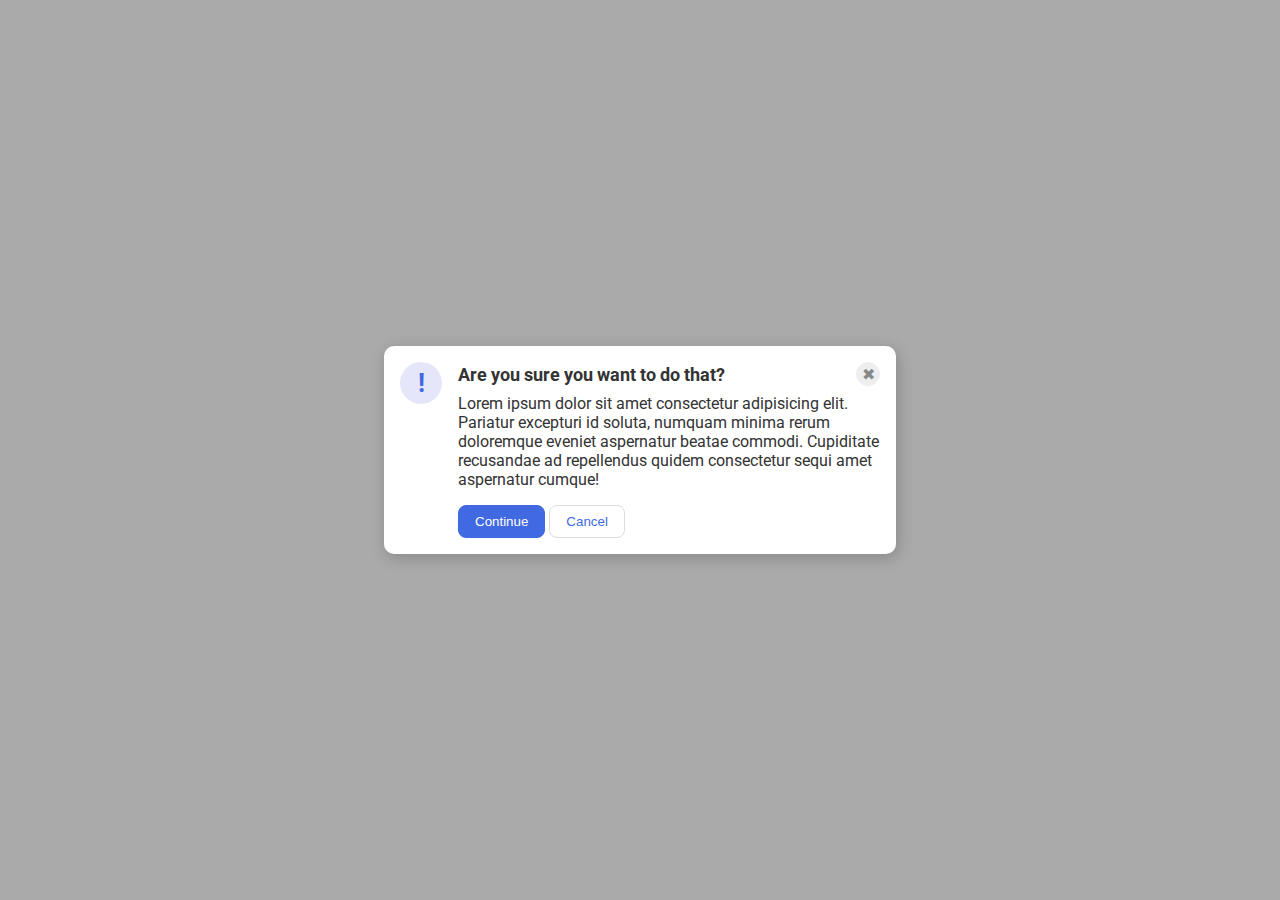
<file: foundations/flex/05-flex-modal/index.html>
<!DOCTYPE html>
<html lang="en">

<head>
  <meta charset="UTF-8">
  <meta http-equiv="X-UA-Compatible" content="IE=edge">
  <meta name="viewport" content="width=device-width, initial-scale=1.0">
  <link rel="stylesheet" href="style.css">
  <title>Modal</title>
</head>

<body>
  <div class="modal">
    <div class="icon">!</div>

    <div>
      <div class="header">
        <div>Are you sure you want to do that?</div>
        <button class="close-button">✖</button>
      </div>

      <div class="text">Lorem ipsum dolor sit amet consectetur adipisicing elit. Pariatur excepturi id soluta, numquam
        minima rerum doloremque eveniet aspernatur beatae commodi. Cupiditate recusandae ad repellendus quidem
        consectetur sequi amet aspernatur cumque!</div>
      <button class="continue">Continue</button>
      <button class="cancel">Cancel</button>
    </div>
  </div>
</body>

</html>
</file>
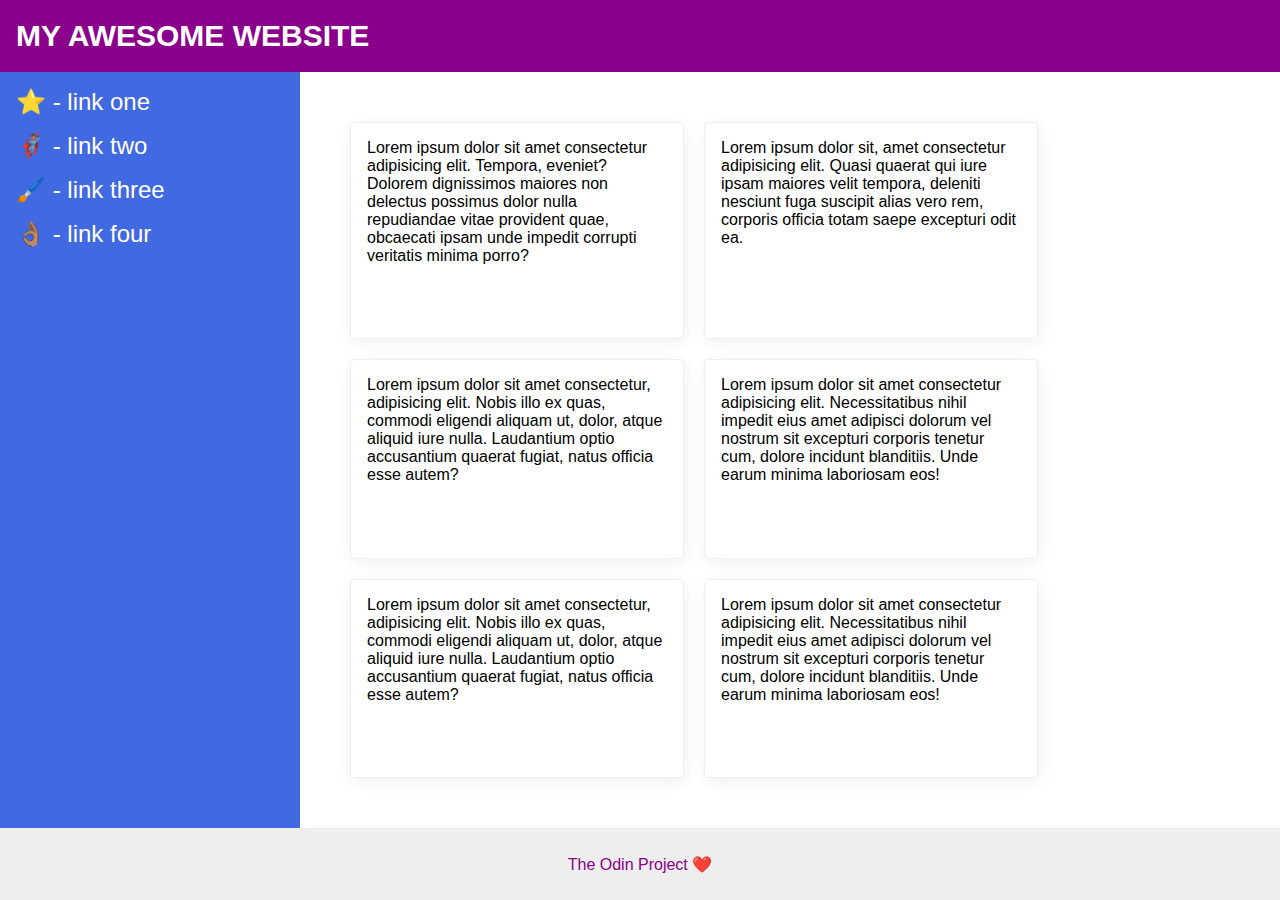
<file: foundations/flex/07-flex-layout-2/index.html>
<!DOCTYPE html>
<html lang="en">

<head>
  <meta charset="UTF-8">
  <meta http-equiv="X-UA-Compatible" content="IE=edge">
  <meta name="viewport" content="width=device-width, initial-scale=1.0">
  <title>The Holy Grail</title>
  <link rel="stylesheet" href="style.css">
</head>

<body>
  <div class="header">
    MY AWESOME WEBSITE
  </div>

  <div class="main-content">
    <div class="sidebar">
      <ul>
        <li><a href="#">⭐ - link one</a></li>
        <li><a href="#">🦸🏽‍♂️ - link two</a></li>
        <li><a href="#">🖌️ - link three</a></li>
        <li><a href="#">👌🏽 - link four</a></li>
      </ul>
    </div>

    <div class="cards">
      <div class="card">Lorem ipsum dolor sit amet consectetur adipisicing elit. Tempora, eveniet? Dolorem dignissimos
        maiores non delectus possimus dolor nulla repudiandae vitae provident quae, obcaecati ipsam unde impedit
        corrupti
        veritatis minima porro?</div>
      <div class="card">Lorem ipsum dolor sit, amet consectetur adipisicing elit. Quasi quaerat qui iure ipsam maiores
        velit tempora, deleniti nesciunt fuga suscipit alias vero rem, corporis officia totam saepe excepturi odit ea.
      </div>
      <div class="card">Lorem ipsum dolor sit amet consectetur, adipisicing elit. Nobis illo ex quas, commodi eligendi
        aliquam ut, dolor, atque aliquid iure nulla. Laudantium optio accusantium quaerat fugiat, natus officia esse
        autem?</div>
      <div class="card">Lorem ipsum dolor sit amet consectetur adipisicing elit. Necessitatibus nihil impedit eius amet
        adipisci dolorum vel nostrum sit excepturi corporis tenetur cum, dolore incidunt blanditiis. Unde earum minima
        laboriosam eos!</div>
      <div class="card">Lorem ipsum dolor sit amet consectetur, adipisicing elit. Nobis illo ex quas, commodi eligendi
        aliquam ut, dolor, atque aliquid iure nulla. Laudantium optio accusantium quaerat fugiat, natus officia esse
        autem?</div>
      <div class="card">Lorem ipsum dolor sit amet consectetur adipisicing elit. Necessitatibus nihil impedit eius amet
        adipisci dolorum vel nostrum sit excepturi corporis tenetur cum, dolore incidunt blanditiis. Unde earum minima
        laboriosam eos!</div>
    </div>
  </div>



  <div class="footer">
    The Odin Project ❤️
  </div>
</body>

</html>
</file>
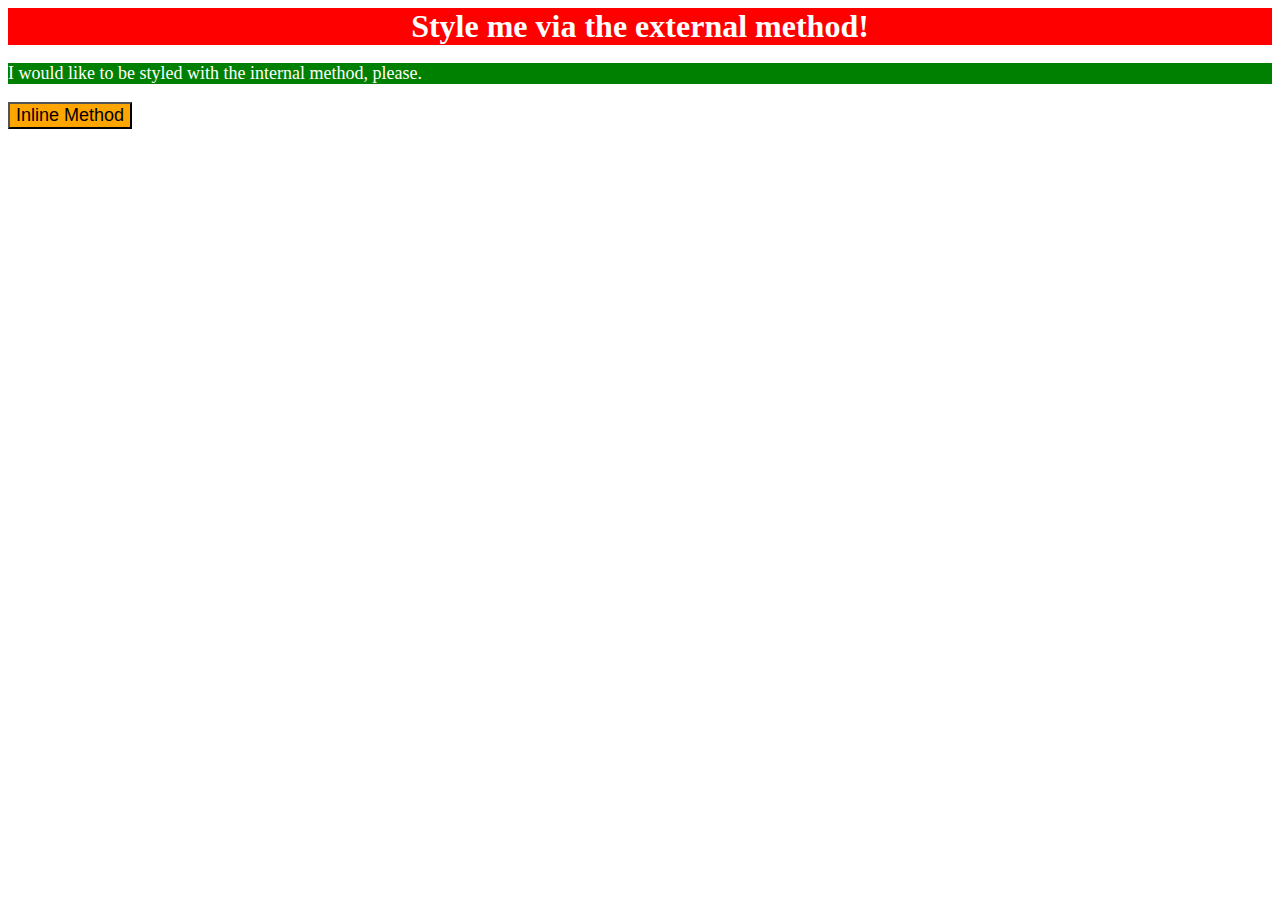
<file: foundations/intro-to-css/01-css-methods/index.html>
<!DOCTYPE html>
<html lang="en">

<head>
  <meta charset="UTF-8">
  <meta http-equiv="X-UA-Compatible" content="IE=edge">
  <meta name="viewport" content="width=device-width, initial-scale=1.0">
  <link rel="stylesheet" href="style.css">
  <title>Methods for Adding CSS</title>
  <style>
    p {
      background-color: green;
      color: white;
      font-size: 18px;
    }
  </style>
</head>

<body>
  <div>Style me via the external method!</div>
  <p>I would like to be styled with the internal method, please.</p>
  <button style="background-color: orange; font-size: 18px;">Inline Method</button>
</body>

</html>
</file>
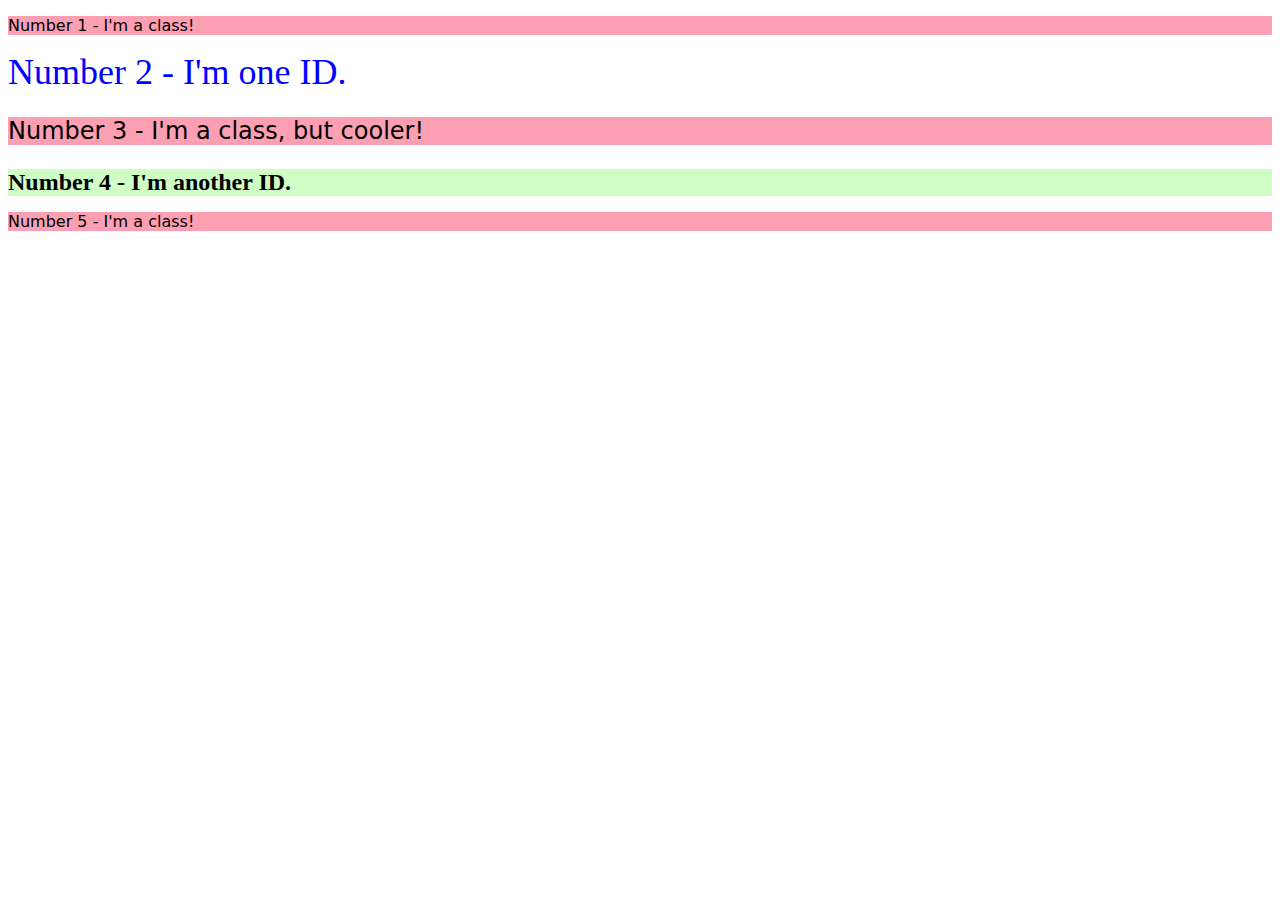
<file: foundations/intro-to-css/02-class-id-selectors/index.html>
<!DOCTYPE html>
<html lang="en">

<head>
  <meta charset="UTF-8">
  <meta http-equiv="X-UA-Compatible" content="IE=edge">
  <meta name="viewport" content="width=device-width, initial-scale=1.0">
  <title>Class and ID Selectors</title>
  <link rel="stylesheet" href="style.css">
</head>

<body>
  <p class="odd">Number 1 - I'm a class!</p>
  <div id="numTwo">Number 2 - I'm one ID.</div>
  <p class="odd cool">Number 3 - I'm a class, but cooler!</p>
  <div id="numFour" class="cool">Number 4 - I'm another ID.</div>
  <p class="odd">Number 5 - I'm a class!</p>
</body>

</html>
</file>
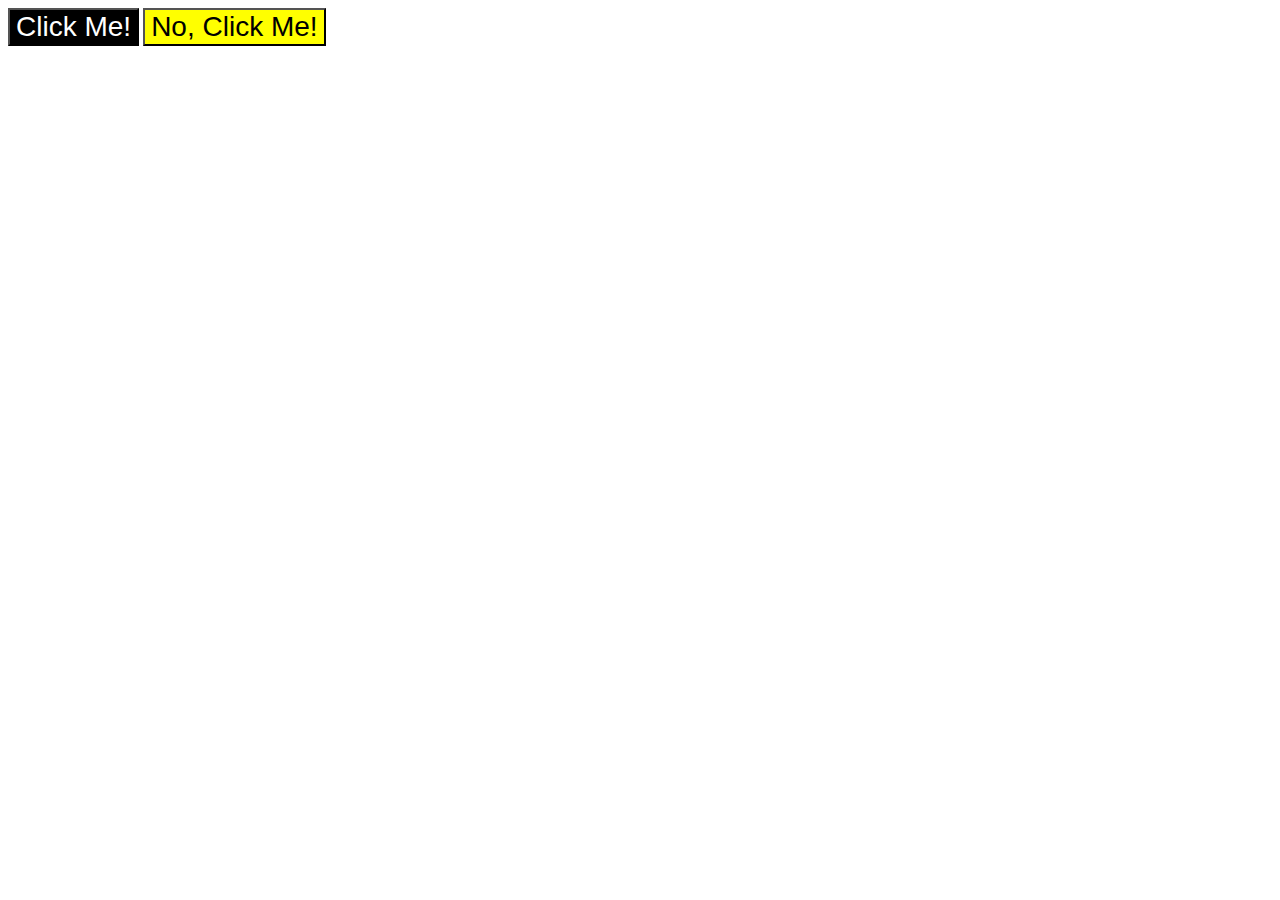
<file: foundations/intro-to-css/03-grouping-selectors/index.html>
<!DOCTYPE html>
<html lang="en">

<head>
  <meta charset="UTF-8">
  <meta http-equiv="X-UA-Compatible" content="IE=edge">
  <meta name="viewport" content="width=device-width, initial-scale=1.0">
  <title>Grouping Selectors</title>
  <link rel="stylesheet" href="style.css">
</head>

<body>
  <button class="btnOne">Click Me!</button>
  <button class="btnTwo">No, Click Me!</button>
</body>

</html>
</file>
<file: foundations/flex/05-flex-modal/style.css>
@import url('https://fonts.googleapis.com/css2?family=Roboto:wght@400;700&display=swap');

html,
body {
  height: 100%;
}

body {
  font-family: Roboto, sans-serif;
  margin: 0;
  background: #aaa;
  color: #333;
  /* I'll give you this one for free lol */
  display: flex;
  align-items: center;
  justify-content: center;
}

.modal {
  background: white;
  width: 480px;
  border-radius: 10px;
  box-shadow: 2px 4px 16px rgba(0, 0, 0, 0.2);
  display: flex;
  padding: 16px;
  gap: 16px;
}

.icon {
  color: royalblue;
  font-size: 26px;
  font-weight: 700;
  background: lavender;
  width: 42px;
  height: 42px;
  border-radius: 50%;
  display: flex;
  align-items: center;
  justify-content: center;
  flex-shrink: 0;
}

.close-button {
  background: #eee;
  border-radius: 50%;
  color: #888;
  font-weight: 400;
  font-size: 16px;
  height: 24px;
  width: 24px;
  display: flex;
  align-items: center;
  justify-content: center;
  border: 1px solid #eee;
  padding: 0;
  margin-left: auto;
}

button {
  cursor: pointer;
  padding: 8px 16px;
  border-radius: 8px;
}

button.continue {
  background: royalblue;
  border: 1px solid royalblue;
  color: white;
}

button.cancel {
  background: white;
  border: 1px solid #ddd;
  color: royalblue;
}

.header {
  display: flex;
  align-items: center;
  justify-content: space-between;
  font-size: 18px;
  font-weight: 700;
  margin-bottom: 8px;
}

.text {
  margin-bottom: 16px;
}
</file>
<file: foundations/flex/07-flex-layout-2/style.css>
body {
  font-family: -apple-system, BlinkMacSystemFont, 'Segoe UI', Roboto, Oxygen,
    Ubuntu, Cantarell, 'Open Sans', 'Helvetica Neue', sans-serif;
  margin: 0;
  min-height: 100vh;
  display: flex;
  flex-direction: column;
}

.main-content {
  flex: 1;
  display: flex;
}

.header {
  height: 72px;
  background: darkmagenta;
  color: white;
  font-weight: 700;
  align-content: center;
  font-size: 30px;
  padding-left: 16px;
}

.footer {
  height: 72px;
  background: #eee;
  color: darkmagenta;
  align-content: center;
  text-align: center;
}

.sidebar {
  width: 300px;
  background: royalblue;
  box-sizing: border-box;
  flex-shrink: 0;
  padding: 16px;
}

.cards {
  display: flex;
  flex-wrap: wrap;
  padding: 50px;
  gap: 20px;
}

.card {
  border: 1px solid #eee;
  box-shadow: 2px 4px 16px rgba(0, 0, 0, 0.06);
  border-radius: 4px;
  padding: 16px;
  width: 300px;
}

a {
  text-decoration: none;
  color: white;
  font-size: 24px;
}

ul {
  list-style-type: none;
  margin: 0;
  padding: 0;
}

li {
  margin-bottom: 16px;
}
</file>
<file: foundations/intro-to-css/01-css-methods/style.css>
div {
  background-color: red;
  color: white;
  font-size: 32px;
  text-align: center;
  font-weight: bold;
}
</file>
<file: foundations/intro-to-css/02-class-id-selectors/style.css>
.odd {
  background-color: #fc9fb2;
  font-family: Verdana, 'DejaVu Sans', sans-serif;
}

.cool {
  font-size: 24px;
}

#numTwo {
  color: rgb(0, 0, 255);
  font-size: 36px;
}

#numFour {
  background-color: hsl(109, 97%, 88%);
  font-weight: bold;
}
</file>
<file: foundations/intro-to-css/03-grouping-selectors/style.css>
.btnOne,
.btnTwo {
  font-size: 28px;
  font-family: Helvetica, 'Times New Roman', sans-serif;
}

.btnOne {
  background-color: black;
  color: white;
}

.btnTwo {
  background-color: yellow;
}
</file>
